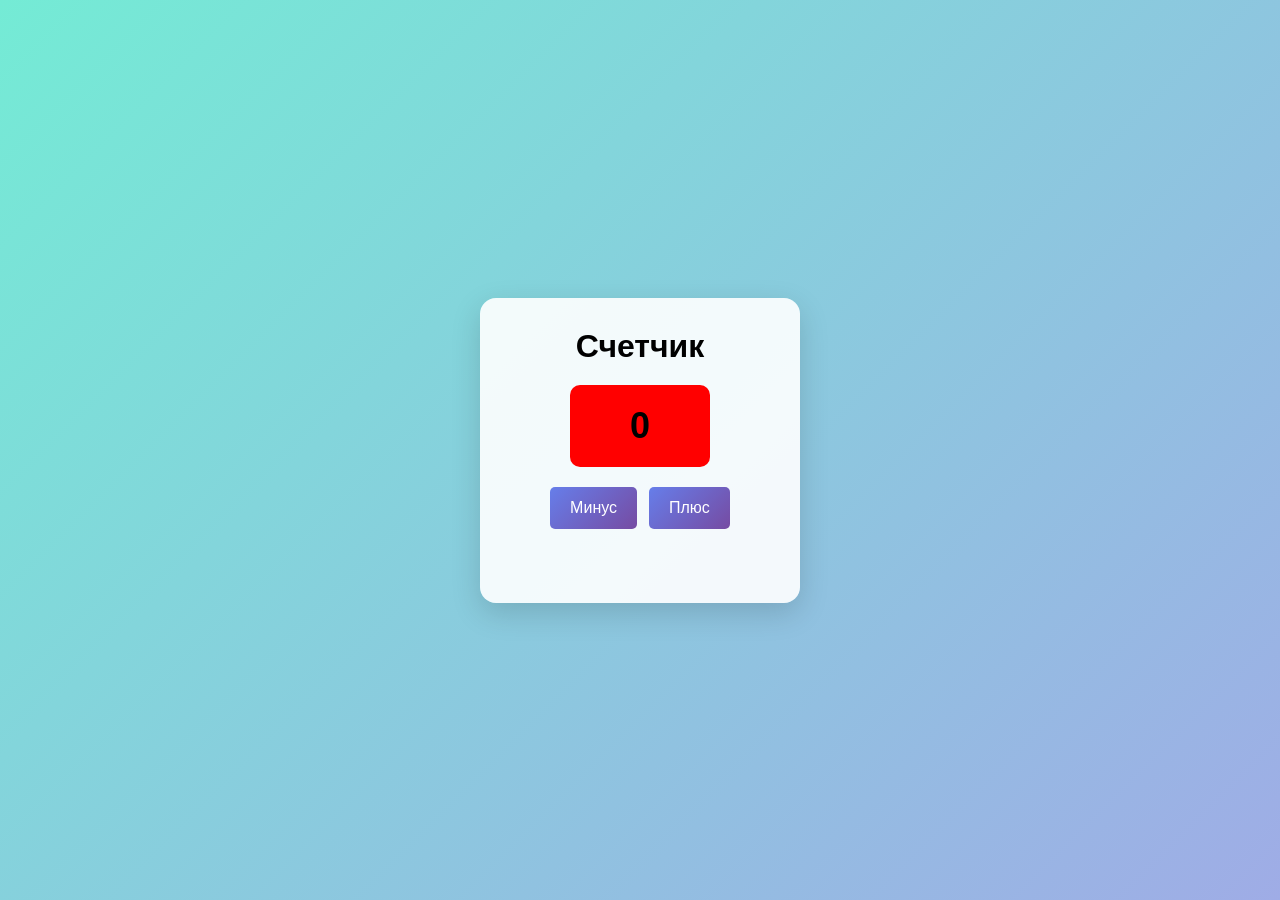
<file: case-2-counter/index.html>
<!DOCTYPE html>
<html lang="ru">

<head>
    <meta charset="UTF-8" />
    <meta name="viewport" content="width=device-width, initial-scale=1.0" />
    <title>Счетчик</title>
    <link rel="stylesheet" href="style.css" />
</head>

<body>
    <div class="container">
        <h1>Счетчик</h1>

        <div id="result" class="result">0</div>

        <div class="buttons">
            <button id="minusBtn">Минус</button>
            <button id="plusBtn">Плюс</button>
        </div>

        <div id="message" class="message"></div>
    </div>

    <script src="script.js"></script>
</body>

</html>
</file>
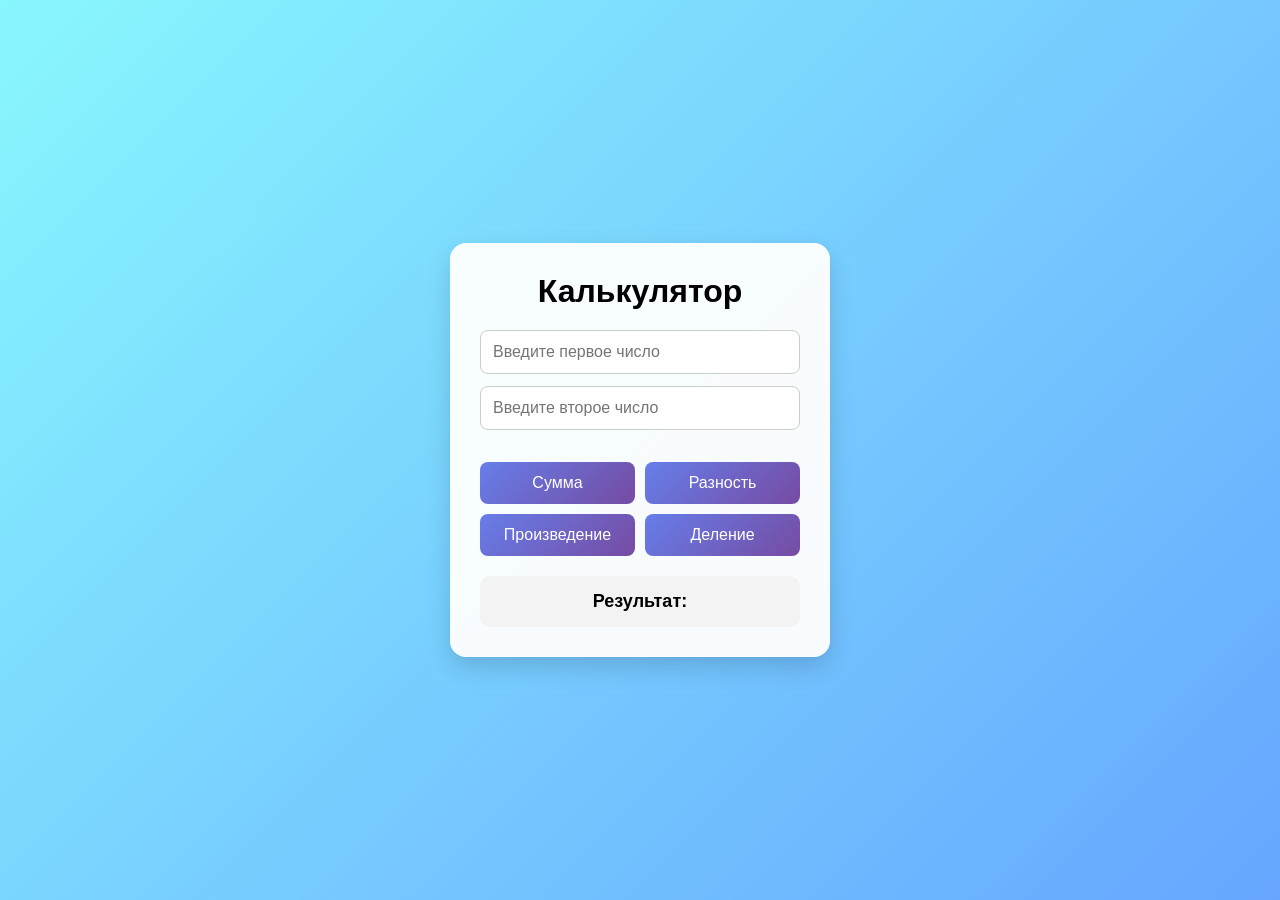
<file: case-4-calculator/index.html>
<!DOCTYPE html>
<html lang="ru">
<head>
  <meta charset="UTF-8" />
  <meta name="viewport" content="width=device-width, initial-scale=1.0" />
  <title>Калькулятор</title>
  <link rel="stylesheet" href="style.css" />
</head>
<body>
  <div class="container">
    <h1>Калькулятор</h1>

    <input type="text" id="num1" placeholder="Введите первое число" />
    <input type="text" id="num2" placeholder="Введите второе число" />

    <div class="buttons">
      <button id="sumBtn">Сумма</button>
      <button id="subBtn">Разность</button>
      <button id="mulBtn">Произведение</button>
      <button id="divBtn">Деление</button>
    </div>

    <div id="result" class="result">Результат:</div>
  </div>

  <script src="script.js"></script>
</body>
</html>
</file>
<file: case-2-counter/style.css>
* {
    box-sizing: border-box;
    margin: 0;
    padding: 0;
}

body {
    min-height: 100vh;
    display: flex;
    justify-content: center;
    align-items: center;
    background: linear-gradient(135deg, #74ebd5, #9face6);
    font-family: Arial, sans-serif;
}

.container {
    text-align: center;
    background: rgba(255, 255, 255, 0.9);
    padding: 30px;
    border-radius: 16px;
    box-shadow: 0 10px 30px rgba(0, 0, 0, 0.15);
    min-width: 320px;
}

h1 {
    margin-bottom: 20px;
}

.result {
    width: 140px;
    margin: 0 auto 20px;
    padding: 20px;
    font-size: 36px;
    font-weight: bold;
    border-radius: 10px;
    background: red;
    color: black;
}

.buttons {
    display: flex;
    gap: 12px;
    justify-content: center;
    margin-bottom: 20px;
}

button {
    border: none;
    padding: 12px 20px;
    font-size: 16px;
    cursor: pointer;
    border-radius: 5px;
    color: white;
    background: linear-gradient(135deg, #667eea, #764ba2);
    transition: transform 0.2s ease, opacity 0.2s ease;
}

button:hover:not(:disabled) {
    transform: translateY(-2px);
}

button:disabled {
    cursor: not-allowed;
    opacity: 0.5;
}

.message {
    min-height: 24px;
    font-size: 16px;
    font-weight: bold;
    color: #333;
}
</file>
<file: case-4-calculator/style.css>
* {
    box-sizing: border-box;
    margin: 0;
    padding: 0;
}

body {
    min-height: 100vh;
    display: flex;
    justify-content: center;
    align-items: center;
    background: linear-gradient(135deg, #89f7fe, #66a6ff);
    font-family: Arial, sans-serif;
}

.container {
    background: rgba(255, 255, 255, 0.95);
    padding: 30px;
    border-radius: 16px;
    box-shadow: 0 10px 25px rgba(0, 0, 0, 0.15);
    width: 380px;
    text-align: center;
}

h1 {
    margin-bottom: 20px;
}

input {
    width: 100%;
    padding: 12px;
    margin-bottom: 12px;
    font-size: 16px;
    border: 1px solid #ccc;
    border-radius: 8px;
}

.buttons {
    display: grid;
    grid-template-columns: 1fr 1fr;
    gap: 10px;
    margin: 20px 0;
}

button {
    padding: 12px;
    font-size: 16px;
    border: none;
    border-radius: 8px;
    cursor: pointer;
    color: white;
    background: linear-gradient(135deg, #667eea, #764ba2);
    transition: transform 0.2s ease, opacity 0.2s ease;
}

button:hover {
    transform: translateY(-2px);
}

.result {
    min-height: 50px;
    padding: 15px;
    border-radius: 10px;
    background: #f3f3f3;
    font-size: 18px;
    font-weight: bold;
}
</file>
